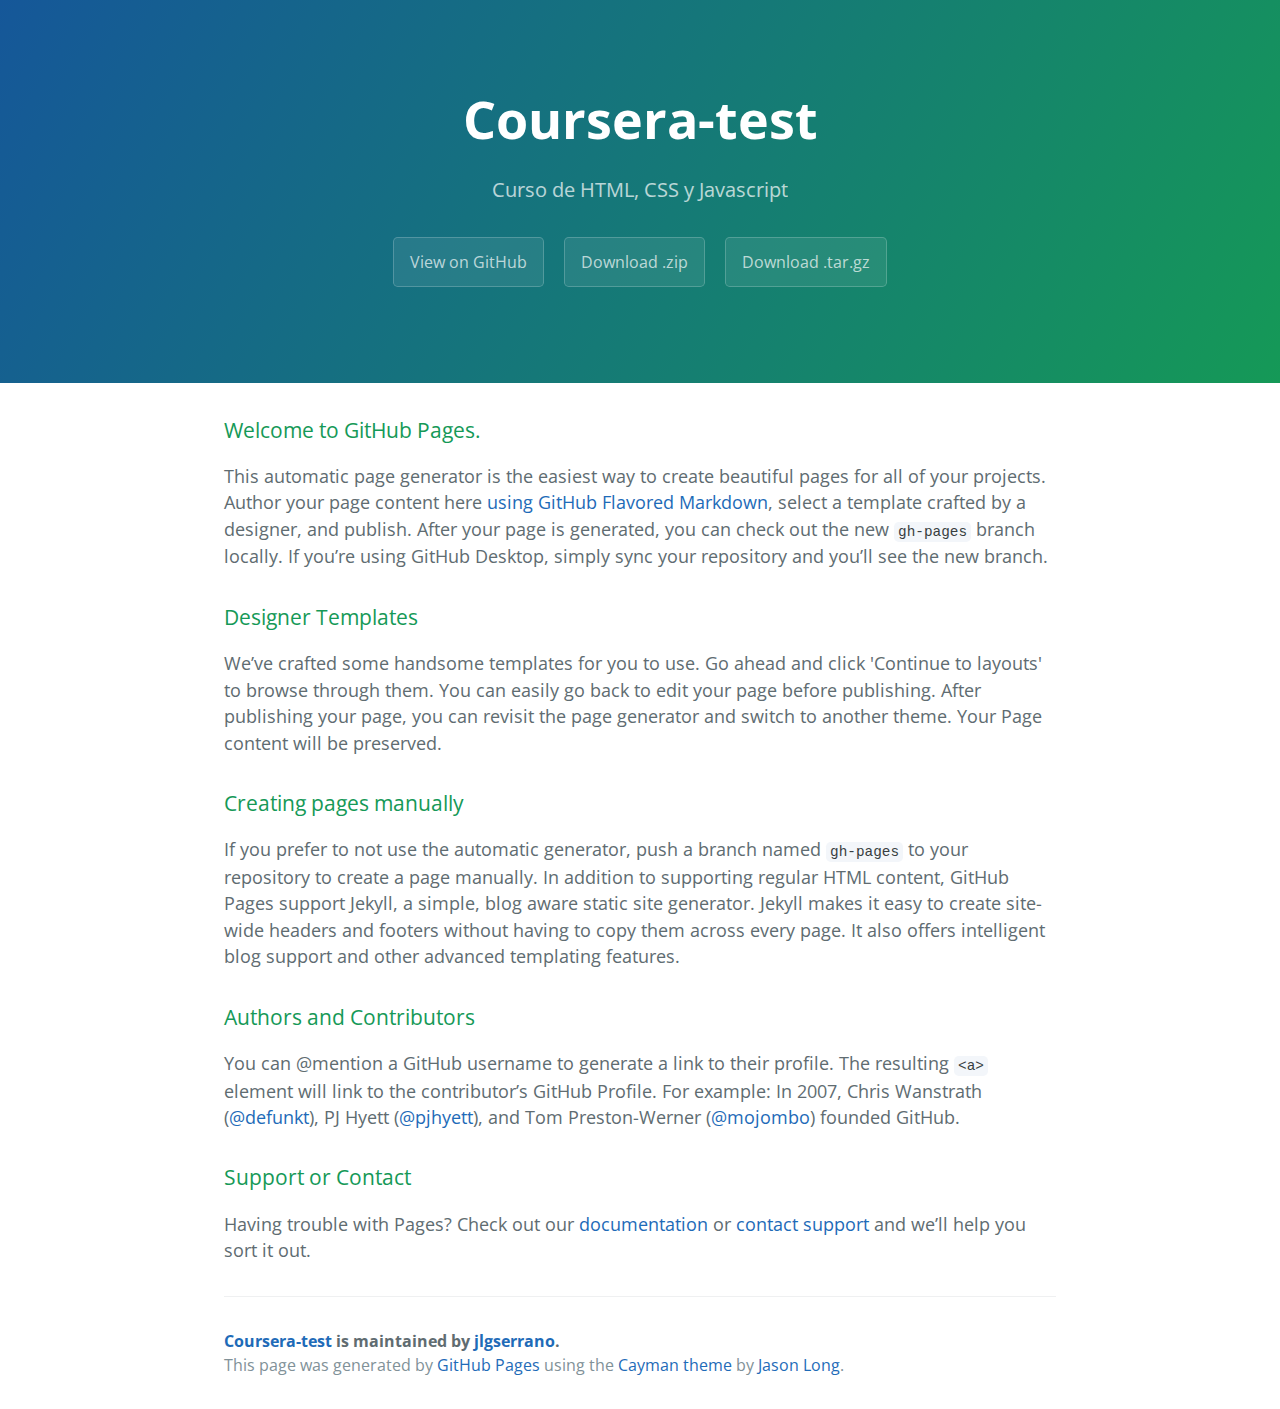
<file: index.html>
<!DOCTYPE html>
<html lang="en-us">
  <head>
    <meta charset="UTF-8">
    <title>Coursera-test by jlgserrano</title>
    <meta name="viewport" content="width=device-width, initial-scale=1">
    <link rel="stylesheet" type="text/css" href="stylesheets/normalize.css" media="screen">
    <link href='https://fonts.googleapis.com/css?family=Open+Sans:400,700' rel='stylesheet' type='text/css'>
    <link rel="stylesheet" type="text/css" href="stylesheets/stylesheet.css" media="screen">
    <link rel="stylesheet" type="text/css" href="stylesheets/github-light.css" media="screen">
  </head>
  <body>
    <section class="page-header">
      <h1 class="project-name">Coursera-test</h1>
      <h2 class="project-tagline">Curso de HTML, CSS y Javascript</h2>
      <a href="https://github.com/jlgserrano/coursera-test" class="btn">View on GitHub</a>
      <a href="https://github.com/jlgserrano/coursera-test/zipball/master" class="btn">Download .zip</a>
      <a href="https://github.com/jlgserrano/coursera-test/tarball/master" class="btn">Download .tar.gz</a>
    </section>

    <section class="main-content">
      <h3>
<a id="welcome-to-github-pages" class="anchor" href="#welcome-to-github-pages" aria-hidden="true"><span aria-hidden="true" class="octicon octicon-link"></span></a>Welcome to GitHub Pages.</h3>

<p>This automatic page generator is the easiest way to create beautiful pages for all of your projects. Author your page content here <a href="https://guides.github.com/features/mastering-markdown/">using GitHub Flavored Markdown</a>, select a template crafted by a designer, and publish. After your page is generated, you can check out the new <code>gh-pages</code> branch locally. If you’re using GitHub Desktop, simply sync your repository and you’ll see the new branch.</p>

<h3>
<a id="designer-templates" class="anchor" href="#designer-templates" aria-hidden="true"><span aria-hidden="true" class="octicon octicon-link"></span></a>Designer Templates</h3>

<p>We’ve crafted some handsome templates for you to use. Go ahead and click 'Continue to layouts' to browse through them. You can easily go back to edit your page before publishing. After publishing your page, you can revisit the page generator and switch to another theme. Your Page content will be preserved.</p>

<h3>
<a id="creating-pages-manually" class="anchor" href="#creating-pages-manually" aria-hidden="true"><span aria-hidden="true" class="octicon octicon-link"></span></a>Creating pages manually</h3>

<p>If you prefer to not use the automatic generator, push a branch named <code>gh-pages</code> to your repository to create a page manually. In addition to supporting regular HTML content, GitHub Pages support Jekyll, a simple, blog aware static site generator. Jekyll makes it easy to create site-wide headers and footers without having to copy them across every page. It also offers intelligent blog support and other advanced templating features.</p>

<h3>
<a id="authors-and-contributors" class="anchor" href="#authors-and-contributors" aria-hidden="true"><span aria-hidden="true" class="octicon octicon-link"></span></a>Authors and Contributors</h3>

<p>You can @mention a GitHub username to generate a link to their profile. The resulting <code>&lt;a&gt;</code> element will link to the contributor’s GitHub Profile. For example: In 2007, Chris Wanstrath (<a href="https://github.com/defunkt" class="user-mention">@defunkt</a>), PJ Hyett (<a href="https://github.com/pjhyett" class="user-mention">@pjhyett</a>), and Tom Preston-Werner (<a href="https://github.com/mojombo" class="user-mention">@mojombo</a>) founded GitHub.</p>

<h3>
<a id="support-or-contact" class="anchor" href="#support-or-contact" aria-hidden="true"><span aria-hidden="true" class="octicon octicon-link"></span></a>Support or Contact</h3>

<p>Having trouble with Pages? Check out our <a href="https://help.github.com/pages">documentation</a> or <a href="https://github.com/contact">contact support</a> and we’ll help you sort it out.</p>

      <footer class="site-footer">
        <span class="site-footer-owner"><a href="https://github.com/jlgserrano/coursera-test">Coursera-test</a> is maintained by <a href="https://github.com/jlgserrano">jlgserrano</a>.</span>

        <span class="site-footer-credits">This page was generated by <a href="https://pages.github.com">GitHub Pages</a> using the <a href="https://github.com/jasonlong/cayman-theme">Cayman theme</a> by <a href="https://twitter.com/jasonlong">Jason Long</a>.</span>
      </footer>

    </section>

  
  </body>
</html>
</file>
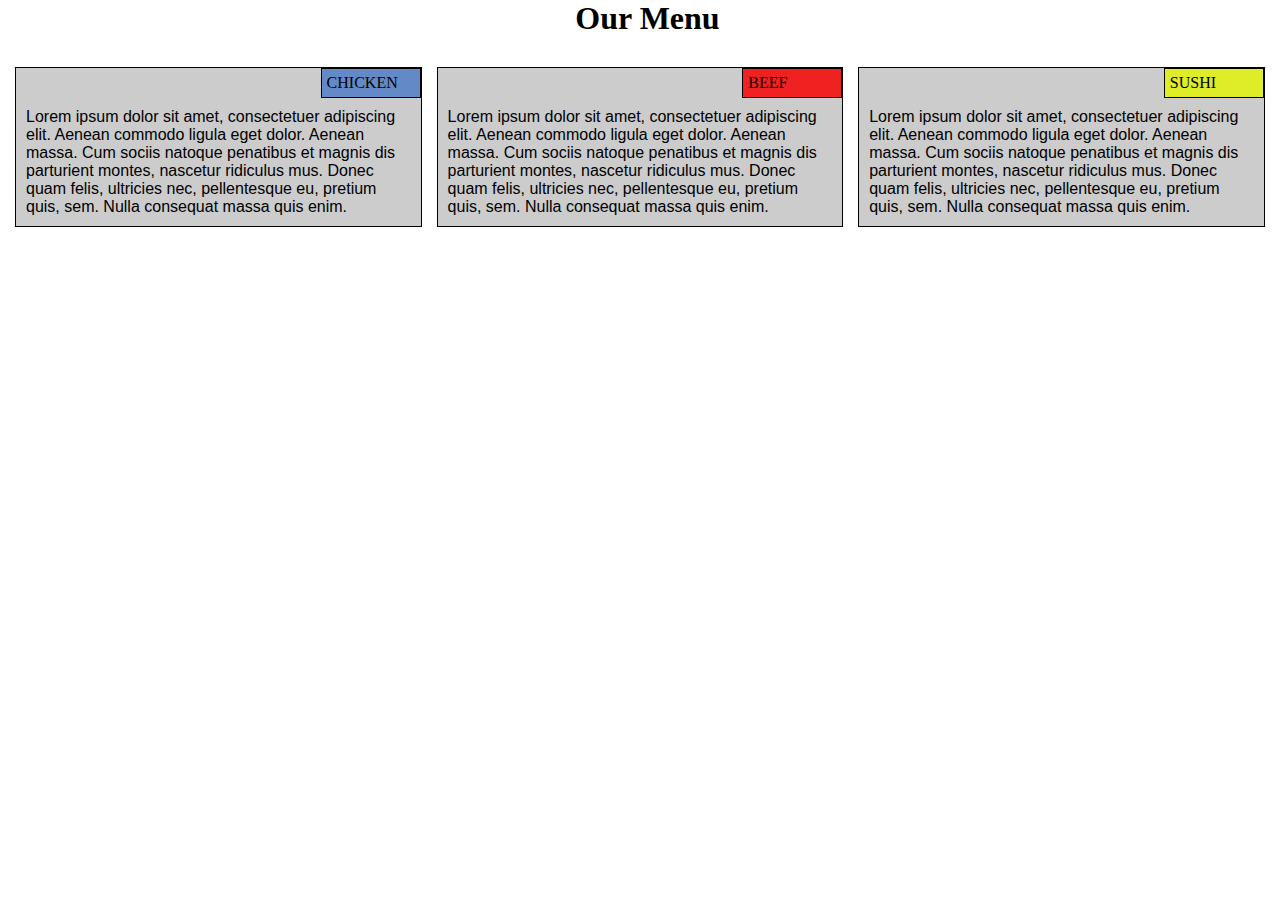
<file: module2-solution/index.html>
<!DOCTYPE html>
<html>
  <head>
    <meta charset="utf-8">
    <meta name="viewport" content="width=device-width, initial-scale=1">
    <link rel="stylesheet" type="text/css" href="css/estilo.css"> <!--LLamado a la hoja de estilo-->
    <title>Module2 Solution</title>
  </head>
  <body>
    <h1>Our Menu</h1>

    <div class="row">
      <div class="col-lg-4 col-md-6 col-sm-12"><div class="item"><p id="title1" class="title">Chicken</p><p class="text">Lorem ipsum dolor sit amet, consectetuer adipiscing elit. Aenean commodo ligula eget dolor. Aenean massa. Cum sociis natoque penatibus et magnis dis parturient montes, nascetur ridiculus mus. Donec quam felis, ultricies nec, pellentesque eu, pretium quis, sem. Nulla consequat massa quis enim.</p></div></div>
      <div class="col-lg-4 col-md-6 col-sm-12"><div class="item"><p id="title2"class="title">Beef</p><p class="text">Lorem ipsum dolor sit amet, consectetuer adipiscing elit. Aenean commodo ligula eget dolor. Aenean massa. Cum sociis natoque penatibus et magnis dis parturient montes, nascetur ridiculus mus. Donec quam felis, ultricies nec, pellentesque eu, pretium quis, sem. Nulla consequat massa quis enim.</p></div></div>
      <div class="col-lg-4 col-md-12 col-sm-12"><div class="item"><p id="title3"class="title">Sushi</p><p class="text">Lorem ipsum dolor sit amet, consectetuer adipiscing elit. Aenean commodo ligula eget dolor. Aenean massa. Cum sociis natoque penatibus et magnis dis parturient montes, nascetur ridiculus mus. Donec quam felis, ultricies nec, pellentesque eu, pretium quis, sem. Nulla consequat massa quis enim.</p></div> </div>    
      
    </div>
  </body>
</html>
</file>
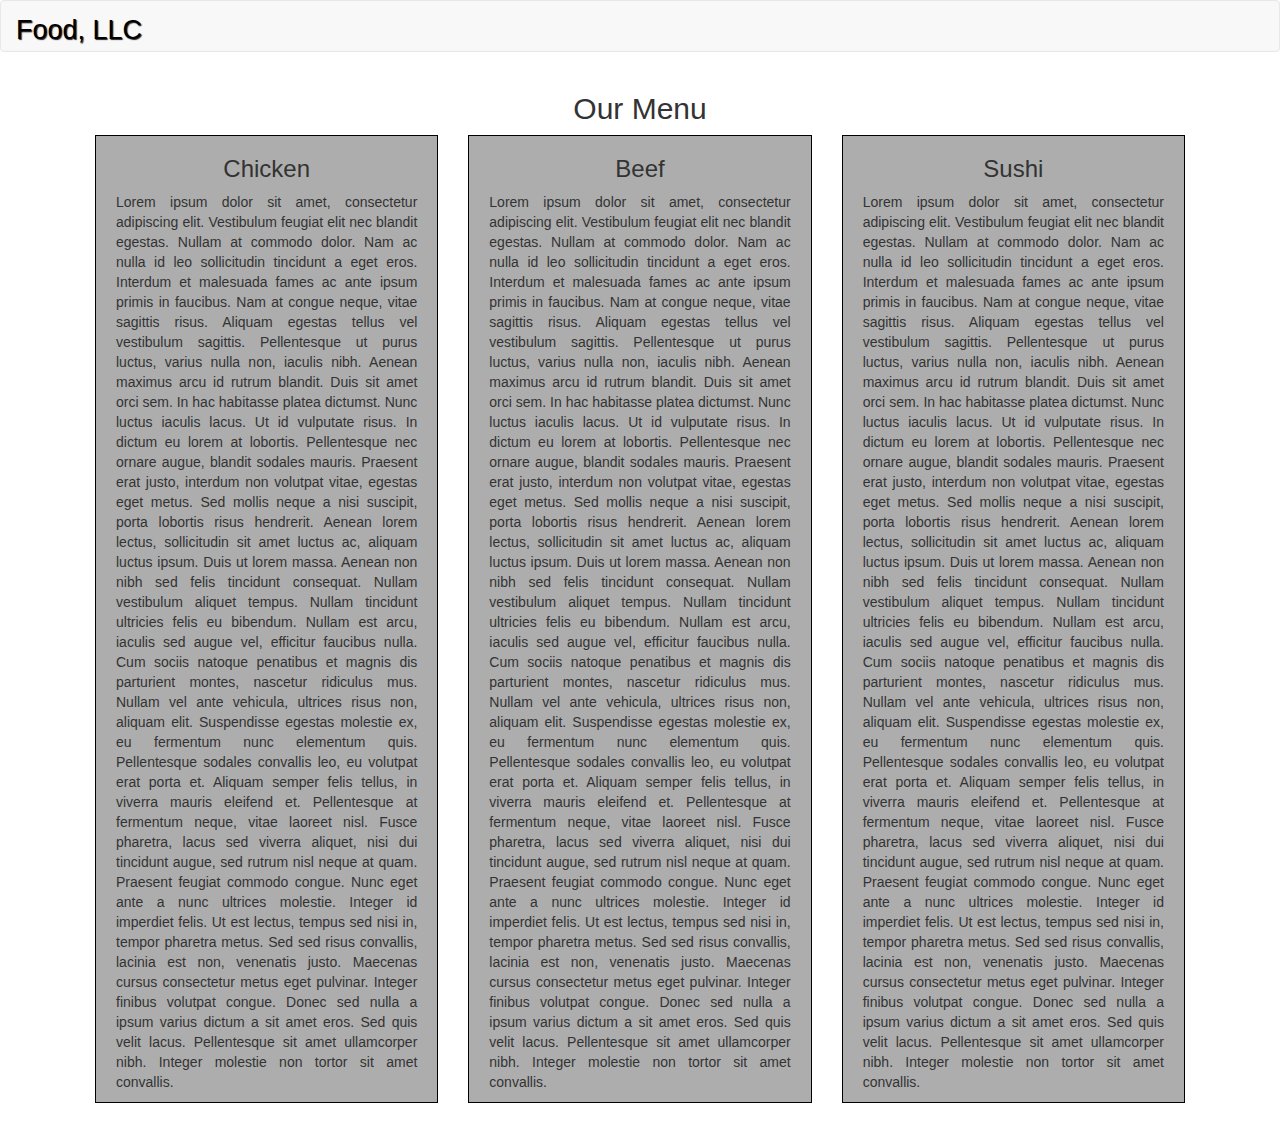
<file: module3-solution/index.html>
<!DOCTYPE html>
<html lang="en">
  <head>
    <meta charset="utf-8">
    <meta http-equiv="X-UA-Compatible" content="IE=edge">
    <meta name="viewport" content="width=device-width, initial-scale=1">
    <title>Coursera</title>
    <!-- Bootstrap -->
    <link href="css/bootstrap.min.css" rel="stylesheet">
    <link href="css/styles.css" rel="stylesheet">
  </head>
  <body>
      <header>
          <nav id="cabecera-nav" class="navbar navbar-default">
              <div class="container-fluid">
                  <div class="navbar-header">
                    <div class="navbar-brand">
                        <a href="index.html"><h1>Food, LLC</h1></a> 
                    </div>
                    <button type="button" class="navbar-toggle collapsed" data-toggle="collapse" data-target="#opciones-navbar" aria-expanded="false">
                       <span class="sr-only">Toggle navigation</span>
                       <span class="icon-bar"></span>
                       <span class="icon-bar"></span>
                       <span class="icon-bar"></span>
                    </button>                        
                  </div>
                  <div class="collapse navbar-collapse" id="opciones-navbar">
                      <ul class="nav navbar-nav">
                          <li class="visible-xs"><a class="item-nav" href="#chicken-item">chicken</a></li>
                          <li class="visible-xs"><a class="item-nav" href="#beef-item">beef</a></li>
                          <li class="visible-xs"><a class="item-nav" href="#sushi-item">sushi</a></li>
                      </ul>
                  </div>
              </div> <!-- Fin del contenedor del menu -->             
          </nav> 
      </header> <!-- Fin de la cabecera de la pagina -->
      <div class="container content">
          <section class="text-center">
                <h2 id="title-page">our menu</h2>
                <div class="row">
                    <div class="col-md-4 col-sm-6 col-xs-12">  
                    <article  id="chicken-item" class="item-menu">
                          <h3 class="item-title">chicken</h3>
                          <p class="text-justify item-description">
                              Lorem ipsum dolor sit amet, consectetur adipiscing elit. Vestibulum feugiat elit nec blandit egestas. Nullam at commodo dolor. Nam ac nulla id leo sollicitudin tincidunt a eget eros. Interdum et malesuada fames ac ante ipsum primis in faucibus. Nam at congue neque, vitae sagittis risus. Aliquam egestas tellus vel vestibulum sagittis. Pellentesque ut purus luctus, varius nulla non, iaculis nibh. Aenean maximus arcu id rutrum blandit. Duis sit amet orci sem.
                              In hac habitasse platea dictumst. Nunc luctus iaculis lacus. Ut id vulputate risus. In dictum eu lorem at lobortis. Pellentesque nec ornare augue, blandit sodales mauris. Praesent erat justo, interdum non volutpat vitae, egestas eget metus. Sed mollis neque a nisi suscipit, porta lobortis risus hendrerit. Aenean lorem lectus, sollicitudin sit amet luctus ac, aliquam luctus ipsum. Duis ut lorem massa.
                              Aenean non nibh sed felis tincidunt consequat. Nullam vestibulum aliquet tempus. Nullam tincidunt ultricies felis eu bibendum. Nullam est arcu, iaculis sed augue vel, efficitur faucibus nulla. Cum sociis natoque penatibus et magnis dis parturient montes, nascetur ridiculus mus. Nullam vel ante vehicula, ultrices risus non, aliquam elit. Suspendisse egestas molestie ex, eu fermentum nunc elementum quis.
                              Pellentesque sodales convallis leo, eu volutpat erat porta et. Aliquam semper felis tellus, in viverra mauris eleifend et. Pellentesque at fermentum neque, vitae laoreet nisl. Fusce pharetra, lacus sed viverra aliquet, nisi dui tincidunt augue, sed rutrum nisl neque at quam. Praesent feugiat commodo congue. Nunc eget ante a nunc ultrices molestie. Integer id imperdiet felis.
                              Ut est lectus, tempus sed nisi in, tempor pharetra metus. Sed sed risus convallis, lacinia est non, venenatis justo. Maecenas cursus consectetur metus eget pulvinar. Integer finibus volutpat congue. Donec sed nulla a ipsum varius dictum a sit amet eros. Sed quis velit lacus. Pellentesque sit amet ullamcorper nibh. Integer molestie non tortor sit amet convallis.
                          </p> 
                          <a class="back-tag visible-xs" href="#title-page">back to top</a>
                      </article>
                </div>   
                    <div class="col-md-4 col-sm-6 col-xs-12">  
                    <article id="beef-item" class="item-menu">
                          <h3 class="item-title">beef</h3>
                          <p class="text-justify item-description">
                              Lorem ipsum dolor sit amet, consectetur adipiscing elit. Vestibulum feugiat elit nec blandit egestas. Nullam at commodo dolor. Nam ac nulla id leo sollicitudin tincidunt a eget eros. Interdum et malesuada fames ac ante ipsum primis in faucibus. Nam at congue neque, vitae sagittis risus. Aliquam egestas tellus vel vestibulum sagittis. Pellentesque ut purus luctus, varius nulla non, iaculis nibh. Aenean maximus arcu id rutrum blandit. Duis sit amet orci sem.
                              In hac habitasse platea dictumst. Nunc luctus iaculis lacus. Ut id vulputate risus. In dictum eu lorem at lobortis. Pellentesque nec ornare augue, blandit sodales mauris. Praesent erat justo, interdum non volutpat vitae, egestas eget metus. Sed mollis neque a nisi suscipit, porta lobortis risus hendrerit. Aenean lorem lectus, sollicitudin sit amet luctus ac, aliquam luctus ipsum. Duis ut lorem massa.
                              Aenean non nibh sed felis tincidunt consequat. Nullam vestibulum aliquet tempus. Nullam tincidunt ultricies felis eu bibendum. Nullam est arcu, iaculis sed augue vel, efficitur faucibus nulla. Cum sociis natoque penatibus et magnis dis parturient montes, nascetur ridiculus mus. Nullam vel ante vehicula, ultrices risus non, aliquam elit. Suspendisse egestas molestie ex, eu fermentum nunc elementum quis.
                              Pellentesque sodales convallis leo, eu volutpat erat porta et. Aliquam semper felis tellus, in viverra mauris eleifend et. Pellentesque at fermentum neque, vitae laoreet nisl. Fusce pharetra, lacus sed viverra aliquet, nisi dui tincidunt augue, sed rutrum nisl neque at quam. Praesent feugiat commodo congue. Nunc eget ante a nunc ultrices molestie. Integer id imperdiet felis.
                              Ut est lectus, tempus sed nisi in, tempor pharetra metus. Sed sed risus convallis, lacinia est non, venenatis justo. Maecenas cursus consectetur metus eget pulvinar. Integer finibus volutpat congue. Donec sed nulla a ipsum varius dictum a sit amet eros. Sed quis velit lacus. Pellentesque sit amet ullamcorper nibh. Integer molestie non tortor sit amet convallis.
                          </p>
                          <a class="back-tag visible-xs" href="#title-page">back to top</a>
                      </article>
                    </div>
                    <div class="col-md-4 col-sm-12 col-xs-12">  
                    <article id="sushi-item"class="item-menu">
                          <h3 class="item-title">sushi</h3>
                          <p class="text-justify item-description">
                              Lorem ipsum dolor sit amet, consectetur adipiscing elit. Vestibulum feugiat elit nec blandit egestas. Nullam at commodo dolor. Nam ac nulla id leo sollicitudin tincidunt a eget eros. Interdum et malesuada fames ac ante ipsum primis in faucibus. Nam at congue neque, vitae sagittis risus. Aliquam egestas tellus vel vestibulum sagittis. Pellentesque ut purus luctus, varius nulla non, iaculis nibh. Aenean maximus arcu id rutrum blandit. Duis sit amet orci sem.
                              In hac habitasse platea dictumst. Nunc luctus iaculis lacus. Ut id vulputate risus. In dictum eu lorem at lobortis. Pellentesque nec ornare augue, blandit sodales mauris. Praesent erat justo, interdum non volutpat vitae, egestas eget metus. Sed mollis neque a nisi suscipit, porta lobortis risus hendrerit. Aenean lorem lectus, sollicitudin sit amet luctus ac, aliquam luctus ipsum. Duis ut lorem massa.
                              Aenean non nibh sed felis tincidunt consequat. Nullam vestibulum aliquet tempus. Nullam tincidunt ultricies felis eu bibendum. Nullam est arcu, iaculis sed augue vel, efficitur faucibus nulla. Cum sociis natoque penatibus et magnis dis parturient montes, nascetur ridiculus mus. Nullam vel ante vehicula, ultrices risus non, aliquam elit. Suspendisse egestas molestie ex, eu fermentum nunc elementum quis.
                              Pellentesque sodales convallis leo, eu volutpat erat porta et. Aliquam semper felis tellus, in viverra mauris eleifend et. Pellentesque at fermentum neque, vitae laoreet nisl. Fusce pharetra, lacus sed viverra aliquet, nisi dui tincidunt augue, sed rutrum nisl neque at quam. Praesent feugiat commodo congue. Nunc eget ante a nunc ultrices molestie. Integer id imperdiet felis.
                              Ut est lectus, tempus sed nisi in, tempor pharetra metus. Sed sed risus convallis, lacinia est non, venenatis justo. Maecenas cursus consectetur metus eget pulvinar. Integer finibus volutpat congue. Donec sed nulla a ipsum varius dictum a sit amet eros. Sed quis velit lacus. Pellentesque sit amet ullamcorper nibh. Integer molestie non tortor sit amet convallis.
                          </p> 
                          <a class="back-tag visible-xs" href="#title-page">back to top</a>
                      </article>
                    </div>
                </div>
            </section>    
      </div>          
      
      
   
    
    
    <!-- jQuery (necessary for Bootstrap's JavaScript plugins) -->
    
    <script src="js/jquery-1.12.4.min.js"></script>
    
    <!-- Include all compiled plugins (below), or include individual files as needed -->
    <script src="js/bootstrap.min.js"></script>
  </body>
</html>
</file>
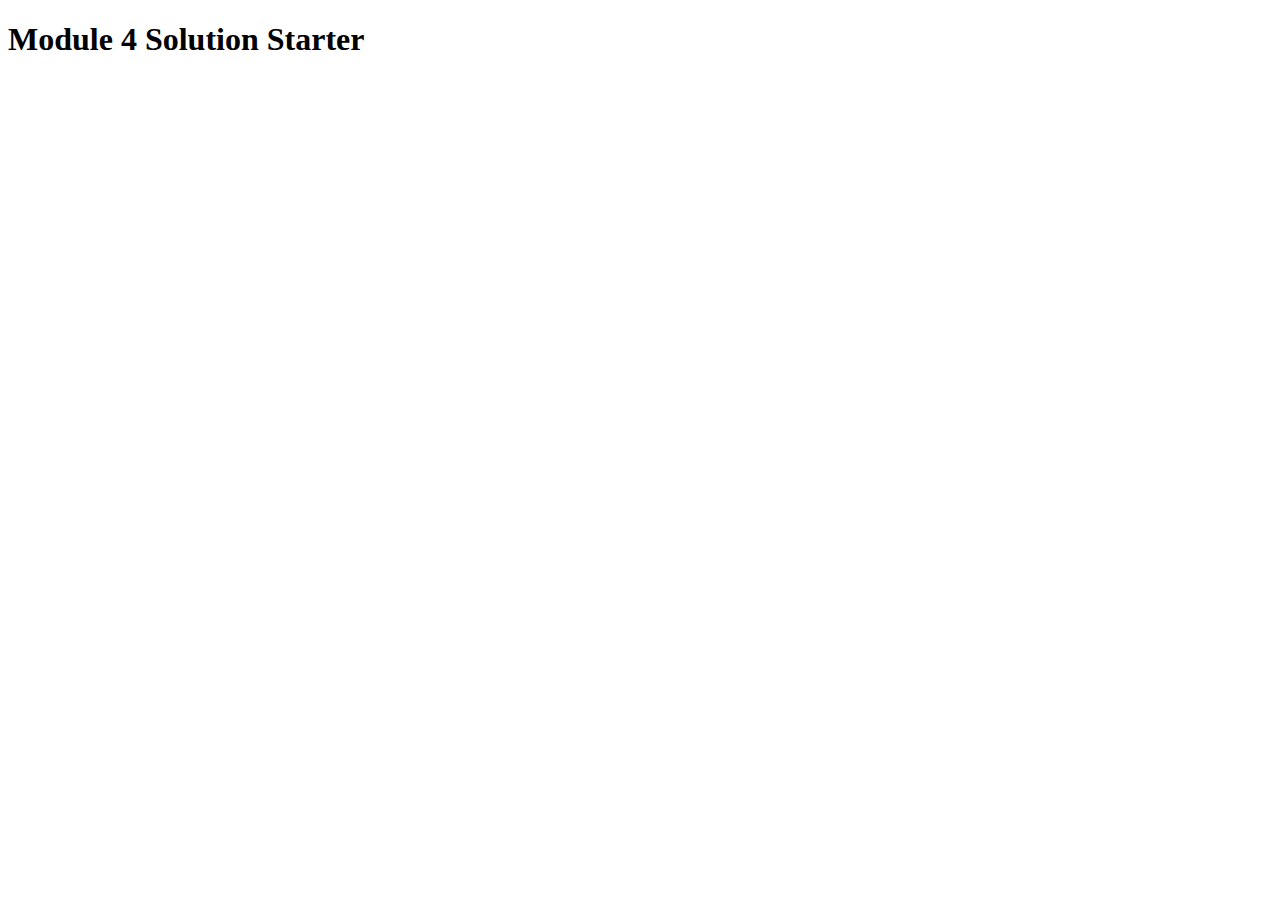
<file: module4-solution/index.html>
<!DOCTYPE html>
<html>
<head>
  <meta charset="utf-8">
  <title>Module 4 Solution Starter</title>
  <script>
    var names = []; // DO NOT REMOVE
  </script>
  <script src="SpeakHello.js"></script>
  <script src="SpeakGoodBye.js"></script>
  <script src="script.js"></script>
</head>
<body>
  <h1>Module 4 Solution Starter</h1>
</body>
</html>
</file>
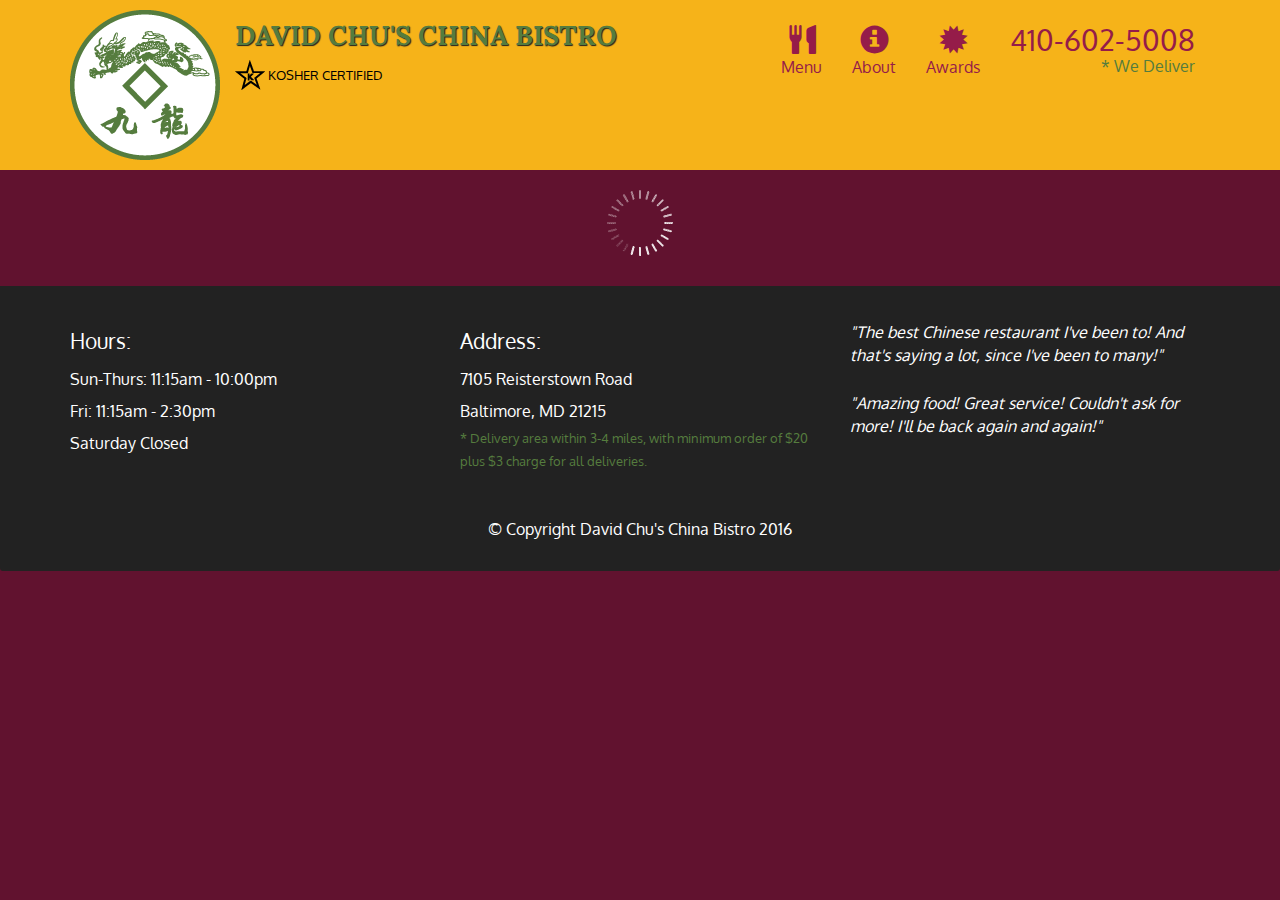
<file: module5-solution/index.html>
<!doctype html>
<html lang="en">
  <head>
    <meta charset="utf-8">
    <meta http-equiv="X-UA-Compatible" content="IE=edge">
    <meta name="viewport" content="width=device-width, initial-scale=1">
    <title>David Chu's China Bistro</title>
    <link rel="stylesheet" href="css/bootstrap.min.css">
    <link rel="stylesheet" href="css/styles.css">
    <link href='https://fonts.googleapis.com/css?family=Oxygen:400,300,700' rel='stylesheet' type='text/css'>
    <link href='https://fonts.googleapis.com/css?family=Lora' rel='stylesheet' type='text/css'>
  </head>
<body>
  <header>
    <nav id="header-nav" class="navbar navbar-default">
      <div class="container">
        <div class="navbar-header">
          <a href="index.html" class="pull-left visible-md visible-lg">
            <div id="logo-img" alt="Logo image"></div>
          </a>

          <div class="navbar-brand">
            <a href="index.html"><h1>David Chu's China Bistro</h1></a>
            <p>
              <img src="images/star-k-logo.png" alt="Kosher certification">
              <span>Kosher Certified</span>
            </p>
          </div>

          <button id="navbarToggle" type="button" class="navbar-toggle collapsed" data-toggle="collapse" data-target="#collapsable-nav" aria-expanded="false">
            <span class="sr-only">Toggle navigation</span>
            <span class="icon-bar"></span>
            <span class="icon-bar"></span>
            <span class="icon-bar"></span>
          </button>
        </div>
        
        <div id="collapsable-nav" class="collapse navbar-collapse">
           <ul id="nav-list" class="nav navbar-nav navbar-right">
            <li id="navHomeButton" class="visible-xs active">
              <a href="index.html">
                <span class="glyphicon glyphicon-home"></span> Home</a>
            </li>
            <li id="navMenuButton">
              <a href="#" onclick="$dc.loadMenuCategories();">
                <span class="glyphicon glyphicon-cutlery"></span><br class="hidden-xs"> Menu</a>
            </li>
            <li>
              <a href="#">
                <span class="glyphicon glyphicon-info-sign"></span><br class="hidden-xs"> About</a>
            </li>
            <li>
              <a href="#">
                <span class="glyphicon glyphicon-certificate"></span><br class="hidden-xs"> Awards</a>
            </li>
            <li id="phone" class="hidden-xs">
              <a href="tel:410-602-5008">
                <span>410-602-5008</span></a><div>* We Deliver</div>
            </li>
          </ul><!-- #nav-list -->
        </div><!-- .collapse .navbar-collapse -->
      </div><!-- .container -->
    </nav><!-- #header-nav -->
  </header>

  <div id="call-btn" class="visible-xs">
    <a class="btn" href="tel:410-602-5008">
    <span class="glyphicon glyphicon-earphone"></span>
    410-602-5008
    </a>
  </div>
  <div id="xs-deliver" class="text-center visible-xs">* We Deliver</div>

  <div id="main-content" class="container"></div>

  <footer class="panel-footer">
    <div class="container">
      <div class="row">
        <section id="hours" class="col-sm-4">
          <span>Hours:</span><br>
          Sun-Thurs: 11:15am - 10:00pm<br>
          Fri: 11:15am - 2:30pm<br>
          Saturday Closed
          <hr class="visible-xs">
        </section>
        <section id="address" class="col-sm-4">
          <span>Address:</span><br>
          7105 Reisterstown Road<br>
          Baltimore, MD 21215
          <p>* Delivery area within 3-4 miles, with minimum order of $20 plus $3 charge for all deliveries.</p>
          <hr class="visible-xs">
        </section>
        <section id="testimonials" class="col-sm-4">
          <p>"The best Chinese restaurant I've been to! And that's saying a lot, since I've been to many!"</p>
          <p>"Amazing food! Great service! Couldn't ask for more! I'll be back again and again!"</p>
        </section>
      </div>
      <div class="text-center">&copy; Copyright David Chu's China Bistro 2016</div>
    </div>
  </footer>

  <!-- jQuery (Bootstrap JS plugins depend on it) -->
  <script src="js/jquery-2.1.4.min.js"></script>
  <script src="js/bootstrap.min.js"></script>
  <script src="js/ajax-utils.js"></script>
  <script src="js/script.js"></script>
</body>
</html>
</file>
<file: stylesheets/stylesheet.css>
* {
  box-sizing: border-box; }

body {
  padding: 0;
  margin: 0;
  font-family: "Open Sans", "Helvetica Neue", Helvetica, Arial, sans-serif;
  font-size: 16px;
  line-height: 1.5;
  color: #606c71; }

a {
  color: #1e6bb8;
  text-decoration: none; }
  a:hover {
    text-decoration: underline; }

.btn {
  display: inline-block;
  margin-bottom: 1rem;
  color: rgba(255, 255, 255, 0.7);
  background-color: rgba(255, 255, 255, 0.08);
  border-color: rgba(255, 255, 255, 0.2);
  border-style: solid;
  border-width: 1px;
  border-radius: 0.3rem;
  transition: color 0.2s, background-color 0.2s, border-color 0.2s; }
  .btn + .btn {
    margin-left: 1rem; }

.btn:hover {
  color: rgba(255, 255, 255, 0.8);
  text-decoration: none;
  background-color: rgba(255, 255, 255, 0.2);
  border-color: rgba(255, 255, 255, 0.3); }

@media screen and (min-width: 64em) {
  .btn {
    padding: 0.75rem 1rem; } }

@media screen and (min-width: 42em) and (max-width: 64em) {
  .btn {
    padding: 0.6rem 0.9rem;
    font-size: 0.9rem; } }

@media screen and (max-width: 42em) {
  .btn {
    display: block;
    width: 100%;
    padding: 0.75rem;
    font-size: 0.9rem; }
    .btn + .btn {
      margin-top: 1rem;
      margin-left: 0; } }

.page-header {
  color: #fff;
  text-align: center;
  background-color: #159957;
  background-image: linear-gradient(120deg, #155799, #159957); }

@media screen and (min-width: 64em) {
  .page-header {
    padding: 5rem 6rem; } }

@media screen and (min-width: 42em) and (max-width: 64em) {
  .page-header {
    padding: 3rem 4rem; } }

@media screen and (max-width: 42em) {
  .page-header {
    padding: 2rem 1rem; } }

.project-name {
  margin-top: 0;
  margin-bottom: 0.1rem; }

@media screen and (min-width: 64em) {
  .project-name {
    font-size: 3.25rem; } }

@media screen and (min-width: 42em) and (max-width: 64em) {
  .project-name {
    font-size: 2.25rem; } }

@media screen and (max-width: 42em) {
  .project-name {
    font-size: 1.75rem; } }

.project-tagline {
  margin-bottom: 2rem;
  font-weight: normal;
  opacity: 0.7; }

@media screen and (min-width: 64em) {
  .project-tagline {
    font-size: 1.25rem; } }

@media screen and (min-width: 42em) and (max-width: 64em) {
  .project-tagline {
    font-size: 1.15rem; } }

@media screen and (max-width: 42em) {
  .project-tagline {
    font-size: 1rem; } }

.main-content :first-child {
  margin-top: 0; }
.main-content img {
  max-width: 100%; }
.main-content h1, .main-content h2, .main-content h3, .main-content h4, .main-content h5, .main-content h6 {
  margin-top: 2rem;
  margin-bottom: 1rem;
  font-weight: normal;
  color: #159957; }
.main-content p {
  margin-bottom: 1em; }
.main-content code {
  padding: 2px 4px;
  font-family: Consolas, "Liberation Mono", Menlo, Courier, monospace;
  font-size: 0.9rem;
  color: #383e41;
  background-color: #f3f6fa;
  border-radius: 0.3rem; }
.main-content pre {
  padding: 0.8rem;
  margin-top: 0;
  margin-bottom: 1rem;
  font: 1rem Consolas, "Liberation Mono", Menlo, Courier, monospace;
  color: #567482;
  word-wrap: normal;
  background-color: #f3f6fa;
  border: solid 1px #dce6f0;
  border-radius: 0.3rem; }
  .main-content pre > code {
    padding: 0;
    margin: 0;
    font-size: 0.9rem;
    color: #567482;
    word-break: normal;
    white-space: pre;
    background: transparent;
    border: 0; }
.main-content .highlight {
  margin-bottom: 1rem; }
  .main-content .highlight pre {
    margin-bottom: 0;
    word-break: normal; }
.main-content .highlight pre, .main-content pre {
  padding: 0.8rem;
  overflow: auto;
  font-size: 0.9rem;
  line-height: 1.45;
  border-radius: 0.3rem; }
.main-content pre code, .main-content pre tt {
  display: inline;
  max-width: initial;
  padding: 0;
  margin: 0;
  overflow: initial;
  line-height: inherit;
  word-wrap: normal;
  background-color: transparent;
  border: 0; }
  .main-content pre code:before, .main-content pre code:after, .main-content pre tt:before, .main-content pre tt:after {
    content: normal; }
.main-content ul, .main-content ol {
  margin-top: 0; }
.main-content blockquote {
  padding: 0 1rem;
  margin-left: 0;
  color: #819198;
  border-left: 0.3rem solid #dce6f0; }
  .main-content blockquote > :first-child {
    margin-top: 0; }
  .main-content blockquote > :last-child {
    margin-bottom: 0; }
.main-content table {
  display: block;
  width: 100%;
  overflow: auto;
  word-break: normal;
  word-break: keep-all; }
  .main-content table th {
    font-weight: bold; }
  .main-content table th, .main-content table td {
    padding: 0.5rem 1rem;
    border: 1px solid #e9ebec; }
.main-content dl {
  padding: 0; }
  .main-content dl dt {
    padding: 0;
    margin-top: 1rem;
    font-size: 1rem;
    font-weight: bold; }
  .main-content dl dd {
    padding: 0;
    margin-bottom: 1rem; }
.main-content hr {
  height: 2px;
  padding: 0;
  margin: 1rem 0;
  background-color: #eff0f1;
  border: 0; }

@media screen and (min-width: 64em) {
  .main-content {
    max-width: 64rem;
    padding: 2rem 6rem;
    margin: 0 auto;
    font-size: 1.1rem; } }

@media screen and (min-width: 42em) and (max-width: 64em) {
  .main-content {
    padding: 2rem 4rem;
    font-size: 1.1rem; } }

@media screen and (max-width: 42em) {
  .main-content {
    padding: 2rem 1rem;
    font-size: 1rem; } }

.site-footer {
  padding-top: 2rem;
  margin-top: 2rem;
  border-top: solid 1px #eff0f1; }

.site-footer-owner {
  display: block;
  font-weight: bold; }

.site-footer-credits {
  color: #819198; }

@media screen and (min-width: 64em) {
  .site-footer {
    font-size: 1rem; } }

@media screen and (min-width: 42em) and (max-width: 64em) {
  .site-footer {
    font-size: 1rem; } }

@media screen and (max-width: 42em) {
  .site-footer {
    font-size: 0.9rem; } }
</file>
<file: stylesheets/github-light.css>
/*
The MIT License (MIT)

Copyright (c) 2016 GitHub, Inc.

Permission is hereby granted, free of charge, to any person obtaining a copy
of this software and associated documentation files (the "Software"), to deal
in the Software without restriction, including without limitation the rights
to use, copy, modify, merge, publish, distribute, sublicense, and/or sell
copies of the Software, and to permit persons to whom the Software is
furnished to do so, subject to the following conditions:

The above copyright notice and this permission notice shall be included in all
copies or substantial portions of the Software.

THE SOFTWARE IS PROVIDED "AS IS", WITHOUT WARRANTY OF ANY KIND, EXPRESS OR
IMPLIED, INCLUDING BUT NOT LIMITED TO THE WARRANTIES OF MERCHANTABILITY,
FITNESS FOR A PARTICULAR PURPOSE AND NONINFRINGEMENT. IN NO EVENT SHALL THE
AUTHORS OR COPYRIGHT HOLDERS BE LIABLE FOR ANY CLAIM, DAMAGES OR OTHER
LIABILITY, WHETHER IN AN ACTION OF CONTRACT, TORT OR OTHERWISE, ARISING FROM,
OUT OF OR IN CONNECTION WITH THE SOFTWARE OR THE USE OR OTHER DEALINGS IN THE
SOFTWARE.

*/

.pl-c /* comment */ {
  color: #969896;
}

.pl-c1 /* constant, variable.other.constant, support, meta.property-name, support.constant, support.variable, meta.module-reference, markup.raw, meta.diff.header */,
.pl-s .pl-v /* string variable */ {
  color: #0086b3;
}

.pl-e /* entity */,
.pl-en /* entity.name */ {
  color: #795da3;
}

.pl-smi /* variable.parameter.function, storage.modifier.package, storage.modifier.import, storage.type.java, variable.other */,
.pl-s .pl-s1 /* string source */ {
  color: #333;
}

.pl-ent /* entity.name.tag */ {
  color: #63a35c;
}

.pl-k /* keyword, storage, storage.type */ {
  color: #a71d5d;
}

.pl-s /* string */,
.pl-pds /* punctuation.definition.string, string.regexp.character-class */,
.pl-s .pl-pse .pl-s1 /* string punctuation.section.embedded source */,
.pl-sr /* string.regexp */,
.pl-sr .pl-cce /* string.regexp constant.character.escape */,
.pl-sr .pl-sre /* string.regexp source.ruby.embedded */,
.pl-sr .pl-sra /* string.regexp string.regexp.arbitrary-repitition */ {
  color: #183691;
}

.pl-v /* variable */ {
  color: #ed6a43;
}

.pl-id /* invalid.deprecated */ {
  color: #b52a1d;
}

.pl-ii /* invalid.illegal */ {
  color: #f8f8f8;
  background-color: #b52a1d;
}

.pl-sr .pl-cce /* string.regexp constant.character.escape */ {
  font-weight: bold;
  color: #63a35c;
}

.pl-ml /* markup.list */ {
  color: #693a17;
}

.pl-mh /* markup.heading */,
.pl-mh .pl-en /* markup.heading entity.name */,
.pl-ms /* meta.separator */ {
  font-weight: bold;
  color: #1d3e81;
}

.pl-mq /* markup.quote */ {
  color: #008080;
}

.pl-mi /* markup.italic */ {
  font-style: italic;
  color: #333;
}

.pl-mb /* markup.bold */ {
  font-weight: bold;
  color: #333;
}

.pl-md /* markup.deleted, meta.diff.header.from-file */ {
  color: #bd2c00;
  background-color: #ffecec;
}

.pl-mi1 /* markup.inserted, meta.diff.header.to-file */ {
  color: #55a532;
  background-color: #eaffea;
}

.pl-mdr /* meta.diff.range */ {
  font-weight: bold;
  color: #795da3;
}

.pl-mo /* meta.output */ {
  color: #1d3e81;
}
</file>
<file: module2-solution/css/estilo.css>
/********** Base styles **********/
* {
  box-sizing: border-box;
  margin: 0;
  padding: 0;
}



h1 {
  text-align: center;
  margin-bottom: 15px;
}

body{
  margin: 0px 0px 0px 15px;  
 
}

#title1{
  background: #638AC6;
}

#title2{
  background: #EF2121;
}

#title3{
  background: #DFEC28;
}

.item {
  
  border: 1px solid #000000; 
  background: #cccccc;
  margin: 15px 15px 15px 0px;
  min-width: 200px;
  

}

.title{  
  background: #0000ff; /*debe ser diferente para cada titulo*/
  text-transform: uppercase;
  padding: 5px;
  border: 1px solid black; 
  color: #000000; 
  width: 100px;
  float: right;

  }

.text {
  font-family: Helvetica;
  color: black;
  padding: 10px;
  clear: both;
  
}

/* Simple Responsive Framework. */
.row {
  width: 100%;  
}

/********** Large devices only **********/
@media (min-width: 992px) {
  .col-lg-1, .col-lg-2, .col-lg-3, .col-lg-4, .col-lg-5, .col-lg-6, .col-lg-7, .col-lg-8, .col-lg-9, .col-lg-10, .col-lg-11, .col-lg-12 {
    float: left;    
        
  }
  .col-lg-1 {
    width: 8.33%;
  }
  .col-lg-2 {
    width: 16.66%;
  }
  .col-lg-3 {
    width: 25%;
  }
  .col-lg-4 {
    width: 33.33%;
  }
  .col-lg-5 {
    width: 41.66%;
  }
  .col-lg-6 {
    width: 50%;
  }
  .col-lg-7 {
    width: 58.33%;
  }
  .col-lg-8 {
    width: 66.66%;
  }
  .col-lg-9 {
    width: 74.99%;
  }
  .col-lg-10 {
    width: 83.33%;
  }
  .col-lg-11 {
    width: 91.66%;
  }
  .col-lg-12 {
    width: 100%;
  }
}

/********** Medium devices only **********/
@media (min-width: 768px) and (max-width: 991px) {
  .col-md-1, .col-md-2, .col-md-3, .col-md-4, .col-md-5, .col-md-6, .col-md-7, .col-md-8, .col-md-9, .col-md-10, .col-md-11, .col-md-12 {
    float: left;
    
  }
  .col-md-1 {
    width: 8.33%;
  }
  .col-md-2 {
    width: 16.66%;
  }
  .col-md-3 {
    width: 25%;
  }
  .col-md-4 {
    width: 33.33%;
  }
  .col-md-5 {
    width: 41.66%;
  }
  .col-md-6 {
    width: 50%;
  }
  .col-md-7 {
    width: 58.33%;
  }
  .col-md-8 {
    width: 66.66%;
  }
  .col-md-9 {
    width: 74.99%;
  }
  .col-md-10 {
    width: 83.33%;
  }
  .col-md-11 {
    width: 91.66%;
  }
  .col-md-12 {
    width: 100%;
  }
}

/********** Small devices only **********/
@media (max-width: 767px) {
  .col-sm-1, .col-sm-2, .col-sm-3, .col-sm-4, .col-sm-5, .col-sm-6, .col-sm-7, .col-sm-8, .col-sm-9, .col-sm-10, .col-sm-11, .col-sm-12 {
    float: left;
    
    
  }
  .col-sm-1 {
    width: 8.33%;
  }
  .col-sm-2 {
    width: 16.66%;
  }
  .col-sm-3 {
    width: 25%;
  }
  .col-sm-4 {
    width: 33.33%;
  }
  .col-sm-5 {
    width: 41.66%;
  }
  .col-sm-6 {
    width: 50%;
  }
  .col-sm-7 {
    width: 58.33%;
  }
  .col-sm-8 {
    width: 66.66%;
  }
  .col-sm-9 {
    width: 74.99%;
  }
  .col-sm-10 {
    width: 83.33%;
  }
  .col-sm-11 {
    width: 91.66%;
  }
  .col-sm-12 {
    width: 100%;
  }
}
</file>
<file: module3-solution/css/styles.css>
.navbar-brand a:focus, .navbar-brand a:hover
{
    text-decoration: none;
}
.navbar-brand h1 { /* Restaurant name */
  color: #000000;
  font-size: 1.5em;
  text-shadow: 1px 1px 1px #222;
  margin-top: 0;
  margin-bottom: 0;
}
.item-menu{
    background-color: #adadad;
    padding-left: 20px;
    padding-right: 20px;
    margin-bottom: 30px;
    border: solid 1px #000000;
}
#title-page{
    text-transform: capitalize;
}
.content{
   padding-left: 40px;
   padding-right: 40px;
   
}
.item-nav{
    text-transform: capitalize;
}
.item-title{
    text-transform: capitalize;    
}

@media (max-width: 767px){
    .item-nav{
        text-align: center;
        /*margin-right: 5px;*/
        /*border: solid 1px #000000;*/
    }
    
}
</file>
<file: module5-solution/css/styles.css>
body {
  font-size: 16px;
  color: #fff;
  background-color: #61122f;
  font-family: 'Oxygen', sans-serif;
}

/** HEADER **/
#header-nav {
  background-color: #f6b319;
  border-radius: 0;
  border: 0;
}

#logo-img {
  background: url('../images/restaurant-logo_large.png') no-repeat;
  width: 150px;
  height: 150px;
  margin: 10px 15px 10px 0;
}

.navbar-brand {
  padding-top: 25px;
}
.navbar-brand h1 { /* Restaurant name */
  font-family: 'Lora', serif;
  color: #557c3e;
  font-size: 1.5em;
  text-transform: uppercase;
  font-weight: bold;
  text-shadow: 1px 1px 1px #222;
  margin-top: 0;
  margin-bottom: 0;
  line-height: .75;
}
.navbar-brand a:hover, .navbar-brand a:focus {
  text-decoration: none;
}
.navbar-brand p { /* Kosher cert */
  color: #000;
  text-transform: uppercase;
  font-size: .7em;
  margin-top: 15px;
}
.navbar-brand p span { /* Star-K */
  vertical-align: middle;
}

#nav-list {
  margin-top: 10px;
}
#nav-list a {
  color: #951C49;
  text-align: center;
}
#nav-list a:hover {
  background: #E7E7E7;
}
#nav-list a span {
  font-size: 1.8em;
}

#phone {
  margin-top: 5px;
}
#phone a { /* Phone number */
  text-align: right;
  padding-bottom: 0;
}
#phone div { /* We Deliver */
  color: #557c3e;
  text-align: right;
  padding-right: 15px;
}

.navbar-header button.navbar-toggle, .navbar-header .icon-bar {
  border: 1px solid #61122f;
}
.navbar-header button.navbar-toggle {
  clear: both;
  margin-top: -30px;
}
/* END HEADER */

/* FOOTER */
.panel-footer {
  margin-top: 30px;
  padding-top: 35px;
  padding-bottom: 30px;
  background-color: #222;
  border-top: 0;
}
.panel-footer div.row {
  margin-bottom: 35px;
}
#hours, #address {
  line-height: 2;
}
#hours > span, #address > span {
  font-size: 1.3em;
}
#address p {
  color: #557c3e;
  font-size: .8em;
  line-height: 1.8;
}
#testimonials {
  font-style: italic;
}
#testimonials p:nth-child(2) {
  margin-top: 25px;
}
/* END FOOTER */



/* HOME PAGE */
.container .jumbotron {
  box-shadow: 0 0 50px #3F0C1F;
  border: 2px solid #3F0C1F;
}

#menu-tile, #specials-tile, #map-tile {
  height: 250px;
  width: 100%;
  margin-bottom: 15px;
  position: relative;
  border: 2px solid #3F0C1F;
  overflow: hidden;
}
#menu-tile:hover, #specials-tile:hover, #map-tile:hover {
  box-shadow: 0 1px 5px 1px #cccccc;
}
#menu-tile {
  background: url('../images/menu-tile.jpg') no-repeat;
  background-position: center;
}
#specials-tile {
  background: url('../images/specials-tile.jpg') no-repeat;
  background-position: center;
}
#menu-tile span, #specials-tile span, #map-tile span {
  position: absolute;
  bottom: 0;
  right: 0;
  width: 100%;
  text-align: center;
  font-size: 1.6em;
  text-transform: uppercase;
  background-color: #000;
  color: #fff;
  opacity: .8;
}
/* END HOME PAGE */

/* MENU CATEGORIES PAGE */
.category-tile { 
  position: relative;
  border: 2px solid #3F0C1F;
  overflow: hidden;
  width: 200px;
  height: 200px;
  margin: 0 auto 15px;
}
.category-tile span {
  position: absolute;
  bottom: 0;
  right: 0;
  width: 100%;
  text-align: center;
  font-size: 1.2em;
  text-transform: uppercase;
  background-color: #000;
  color: #fff;
  opacity: .8;
}
.category-tile:hover {
  box-shadow: 0 1px 5px 1px #cccccc;
}

#menu-categories-title + div {
  margin-bottom: 50px;
}
/* END MENU CATEGORIES PAGE */

/* SINGLE CATEGORY PAGE */
.menu-item-tile {
  margin-bottom: 25px;
}
.menu-item-tile hr {
  width: 80%;
}
.menu-item-tile .menu-item-price {
  font-size: 1.1em;
  text-align: right;
  margin-top: -15px;
  margin-right: -15px;
}
.menu-item-tile .menu-item-price span {
  font-size: .6em;
}
.menu-item-photo {
  position: relative;
  border: 2px solid #3F0C1F; 
  overflow: hidden;
  padding: 0;
  margin-right: -15px;
  margin-left: auto;
  margin-bottom: 20px;
  max-width: 250px;
}
.menu-item-photo div {
  position: absolute;
  bottom: 0;
  right: 0;
  width: 80px;
  background-color: #557c3e;
  text-align: center;
}
.menu-item-description {
  padding-right: 30px;
}
h3.menu-item-title {
  margin: 0 0 10px;
}
.menu-item-details {
  font-size: .9em;
  font-style: italic;
}
/* END SINGLE CATEGORY PAGE */


/********** Large devices only **********/
@media (min-width: 1200px) {
  .container .jumbotron {
    background: url('../images/jumbotron_1200.jpg') no-repeat;
    height: 675px;
  }
}

/********** Medium devices only **********/
@media (min-width: 992px) and (max-width: 1199px) {
  /* Header */
  #logo-img {
    background: url('../images/restaurant-logo_medium.png') no-repeat;
    width: 100px;
    height: 100px;
    margin: 5px 5px 5px 0;
  }
  /* End Header */

  /* Home Page */
  .container .jumbotron {
    background: url('../images/jumbotron_992.jpg') no-repeat;
    height: 558px;
  }
  /* End Home Page */
}

/********** Small devices only **********/
@media (min-width: 768px) and (max-width: 991px) {
  /* Home Page */
  .container .jumbotron {
    background: url('../images/jumbotron_768.jpg') no-repeat;
    height: 432px;
  }
  /* End Home Page */
}

/********** Extra small devices only **********/
@media (max-width: 767px) {
  /* Header */
  .navbar-brand {
    padding-top: 10px;
    height: 80px;
  }
  .navbar-brand h1 { /* Restaurant name */
    padding-top: 10px;
    font-size: 5vw; /* 1vw = 1% of viewport width */
  }
  .navbar-brand p { /* Kosher cert */
    font-size: .6em;
    margin-top: 12px;
  }
  .navbar-brand p img { /* Star-K */
    height: 20px;
  }

  #collapsable-nav a { /* Collapsed nav menu text */
    font-size: 1.2em;
  }
  #collapsable-nav a span { /* Collapsed nav menu glyph */
    font-size: 1em;
    margin-right: 5px;
  }

  #call-btn > a {
    font-size: 1.5em;
    display: block;
    margin: 0 20px;
    padding: 10px;
    border: 2px solid #fff;
    background-color: #f6b319;
    color: #951c49;
  }
  #xs-deliver {
    margin-top: 5px;
    font-size: .7em;
    letter-spacing: .1em;
    text-transform: uppercase;
  }
  /* End Header */

  /* Footer */
  .panel-footer section {
    margin-bottom: 30px;
    text-align: center;
  }
  .panel-footer section:nth-child(3) {
    margin-bottom: 0; /* margin already exists on the whole row */
  }
  .panel-footer section hr {
    width: 50%;
  }
  /* End Footer */

  /* Home Page */
  .container .jumbotron {
    margin-top: 30px;
    padding: 0;
  }
  #menu-tile, #specials-tile {
    width: 360px;
    margin: 0 auto 15px;
  }

  .menu-item-photo {
    margin-right: auto;
  }
  .menu-item-tile .menu-item-price {
    text-align: center;
  }
  .menu-item-description {
    text-align: center;;
  }
}


/********** Super extra small devices Only :-) (e.g., iPhone 4) **********/
@media (max-width: 479px) {
  /* Header */
  .navbar-brand h1 { /* Restaurant name */
    padding-top: 5px;
    font-size: 6vw;
  }
  /* End Header */
  
  /* Home page */
  #menu-tile, #specials-tile {
    width: 280px;
    margin: 0 auto 15px;
  }

  .col-xxs-12 {
    position: relative;
    min-height: 1px;
    padding-right: 15px;
    padding-left: 15px;
    float: left;
    width: 100%;
  }
}
</file>
